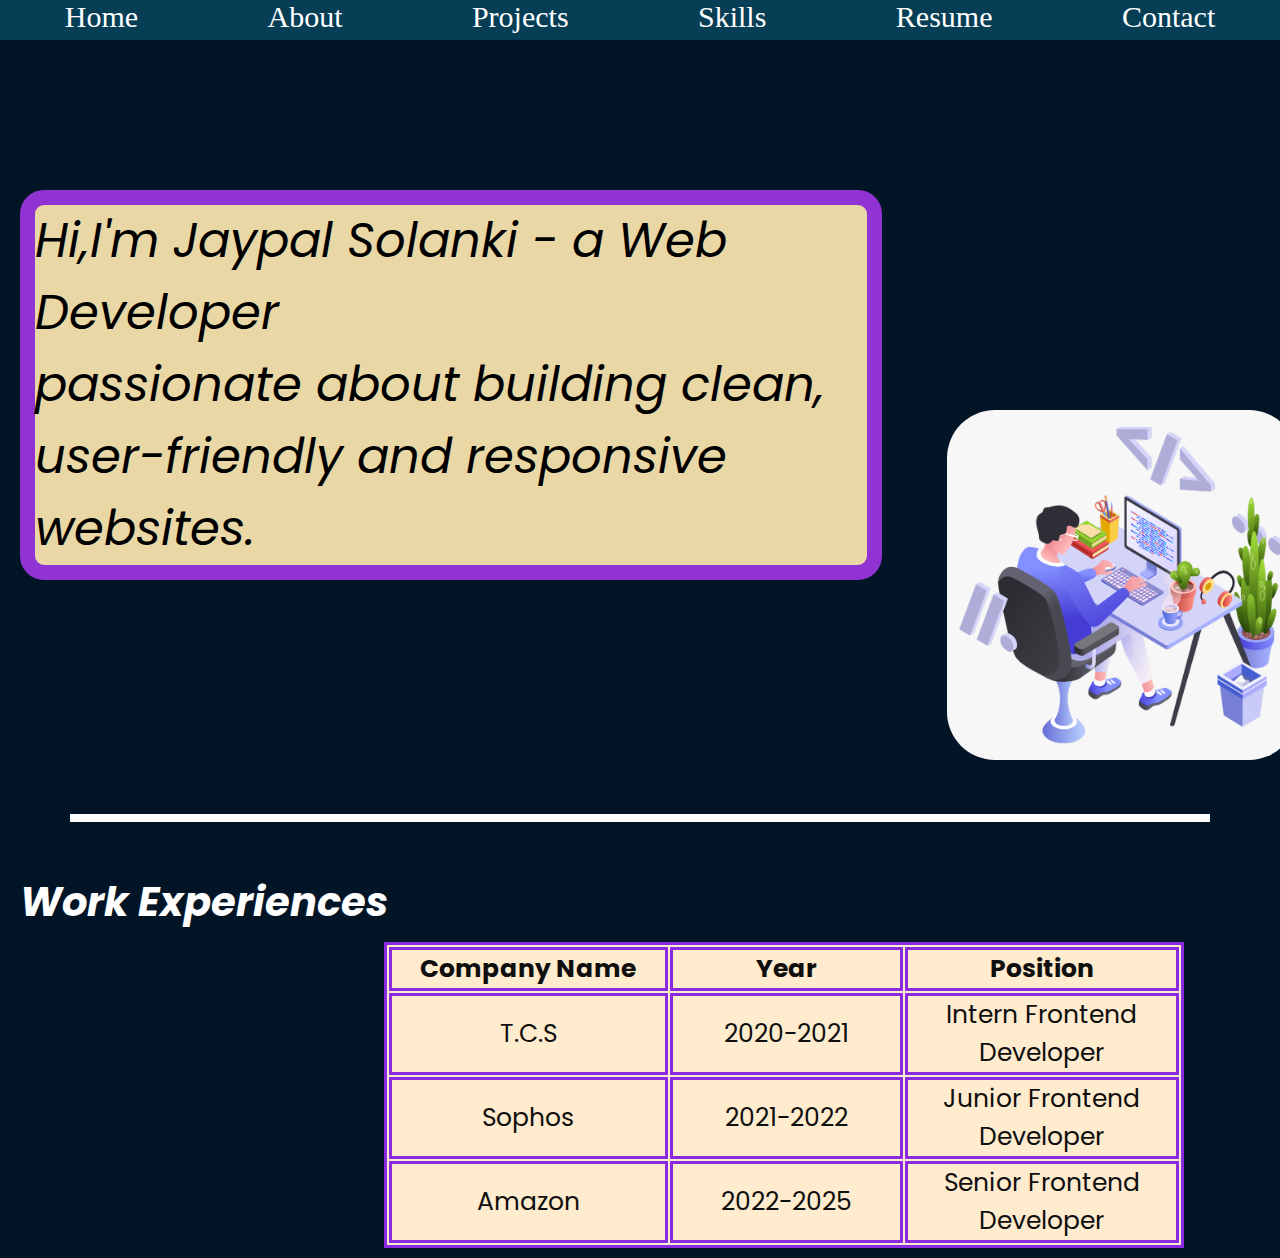
<file: index.html>
<!DOCTYPE html>
<html lang="en">
<head>
    <meta charset="UTF-8">
    <meta name="viewport" content="width=device-width, initial-scale=1.0">
    <title>Portfolio Home Page</title>
    <link rel="stylesheet" href="style.css">
    <link rel="preconnect" href="https://fonts.googleapis.com">
<link rel="preconnect" href="https://fonts.gstatic.com" crossorigin>
<link href="https://fonts.googleapis.com/css2?family=Poppins:ital,wght@0,100;0,200;0,300;0,400;0,500;0,600;0,700;0,800;0,900;1,100;1,200;1,300;1,400;1,500;1,600;1,700;1,800;1,900&family=Roboto:ital,wght@0,100..900;1,100..900&display=swap" rel="stylesheet">
</head>
<body>
    <header>
        <div class="navbar">
        <a href="index.html">Home</a>
        <a href="about.html">About</a>
        <a href="">Projects</a>
        <a href="">Skills</a>
        <a href="">Resume</a>
        <a href="">Contact</a>
        </div>
    </header>
    <main>
        <p>
            Hi,I'm Jaypal Solanki - a Web Developer<br>passionate about building clean, <br>user-friendly and responsive websites.
         </p>
                <img src="pf2.png">
               <hr>  
    </main>
    <footer>
        <h1>Work Experiences</h1>
    </footer>
    <table>
        <tr>
            <th>Company Name</th>
            <th>Year</th>
            <th>Position</th>
        </tr>
        <tr>
            <td>T.C.S</td>
            <td>2020-2021</td>
            <td>Intern Frontend Developer</td>
        </tr>
        <tr>
            <td>Sophos</td>
            <td>2021-2022</td>
            <td>Junior Frontend Developer</td>
        </tr>
        <tr>
            <td>Amazon</td>
            <td>2022-2025</td>
            <td>Senior Frontend Developer</td>
        </tr>

    </table>
</body>
</html>
</file>
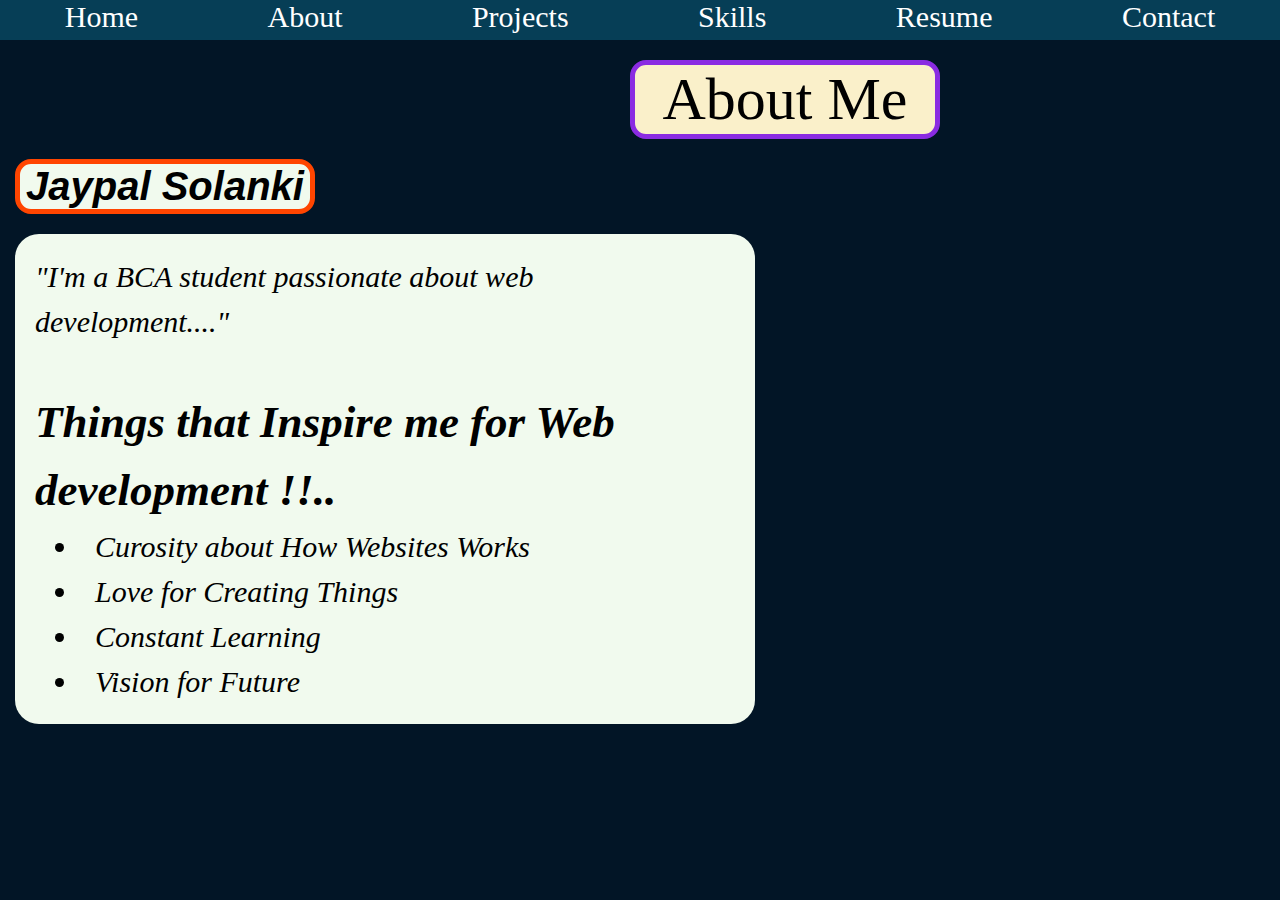
<file: about.html>
<!DOCTYPE html>
<html lang="en">
<head>
    <meta charset="UTF-8">
    <meta name="viewport" content="width=device-width, initial-scale=1.0">
    <title>Document</title>
    <link rel="stylesheet" href="about.css">
</head>
<body>
    <header>
        <div class="navbar">
        <a href="index.html">Home</a>
        <a href="about.html">About</a>
        <a href="">Projects</a>
        <a href="">Skills</a>
        <a href="">Resume</a>
        <a href="">Contact</a>
        </div>
    </header>
    <main>
        <p id="header">About Me</p>
        <p id="Name">Jaypal Solanki</p>
        <div id="content"><p>"I'm a BCA student passionate about web development...."<br><br>
        <h2>Things that Inspire me for Web development !!..</h2>
        <ul>
            <li>Curosity about How Websites Works</li>
            <li>Love for Creating Things</li>
            <li>Constant Learning</li>
            <li>Vision for Future</li>
        </ul>
        </p>
    </div>
    </main>
</body>
</html>
</file>
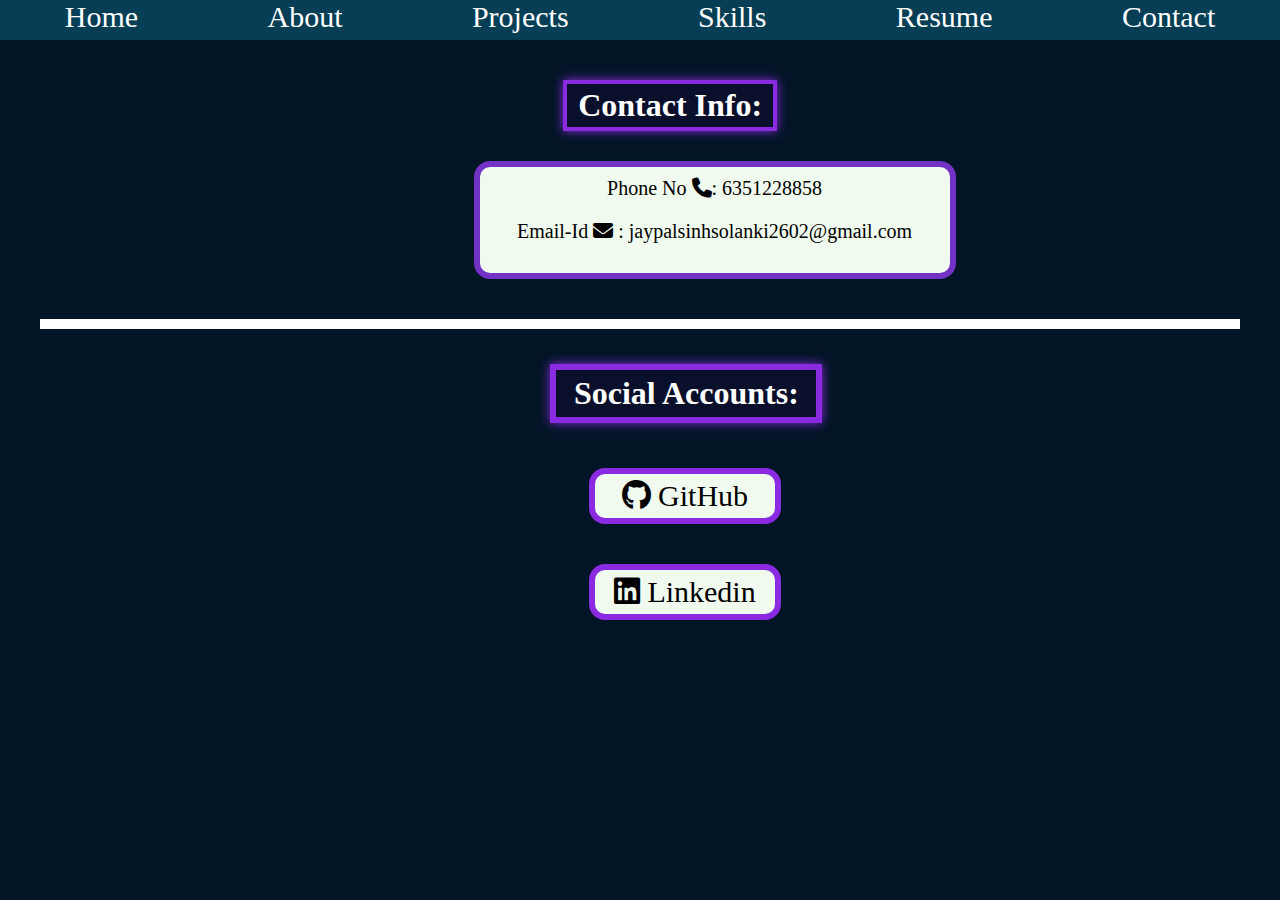
<file: contact.html>
<!DOCTYPE html>
<html lang="en">
<head>
    <meta charset="UTF-8">
    <meta name="viewport" content="width=device-width, initial-scale=1.0">
    <title>Contact</title>
    <link rel="stylesheet" href="contact.css">
    <link rel="stylesheet" href="https://cdnjs.cloudflare.com/ajax/libs/font-awesome/6.7.2/css/all.min.css" integrity="sha512-Evv84Mr4kqVGRNSgIGL/F/aIDqQb7xQ2vcrdIwxfjThSH8CSR7PBEakCr51Ck+w+/U6swU2Im1vVX0SVk9ABhg==" crossorigin="anonymous" referrerpolicy="no-referrer" />
</head>
<body>
    <header>
        <div class="navbar">
        <a href="index.html">Home</a>
        <a href="about.html">About</a>
        <a href="project.html">Projects</a>
        <a href="skill.html">Skills</a>
        <a href="resume.html">Resume</a>
        <a href="contact.html">Contact</a>
        </div>
    </header>
    <main>
         <h1>Contact Info:</h1>
        <div class="contact">
        <p>Phone No <i class="fa-solid fa-phone"> </i>:  6351228858</p>
        <p id="email">Email-Id <i class="fa-solid fa-envelope"> </i> : jaypalsinhsolanki2602@gmail.com</p>
        </div>
        <hr>
        <h1 id="social">Social Accounts:</h1>
        
        <a class="btn" href="https://github.com/Jaypal-coder"><i class="fa-brands fa-github"></i> GitHub</a>
        <a class="btn" href="https://www.linkedin.com/in/jaypal-solanki-997039327/"><i class="fa-brands fa-linkedin"></i> Linkedin</a>
        
    </main>
</body>
</html>
</file>
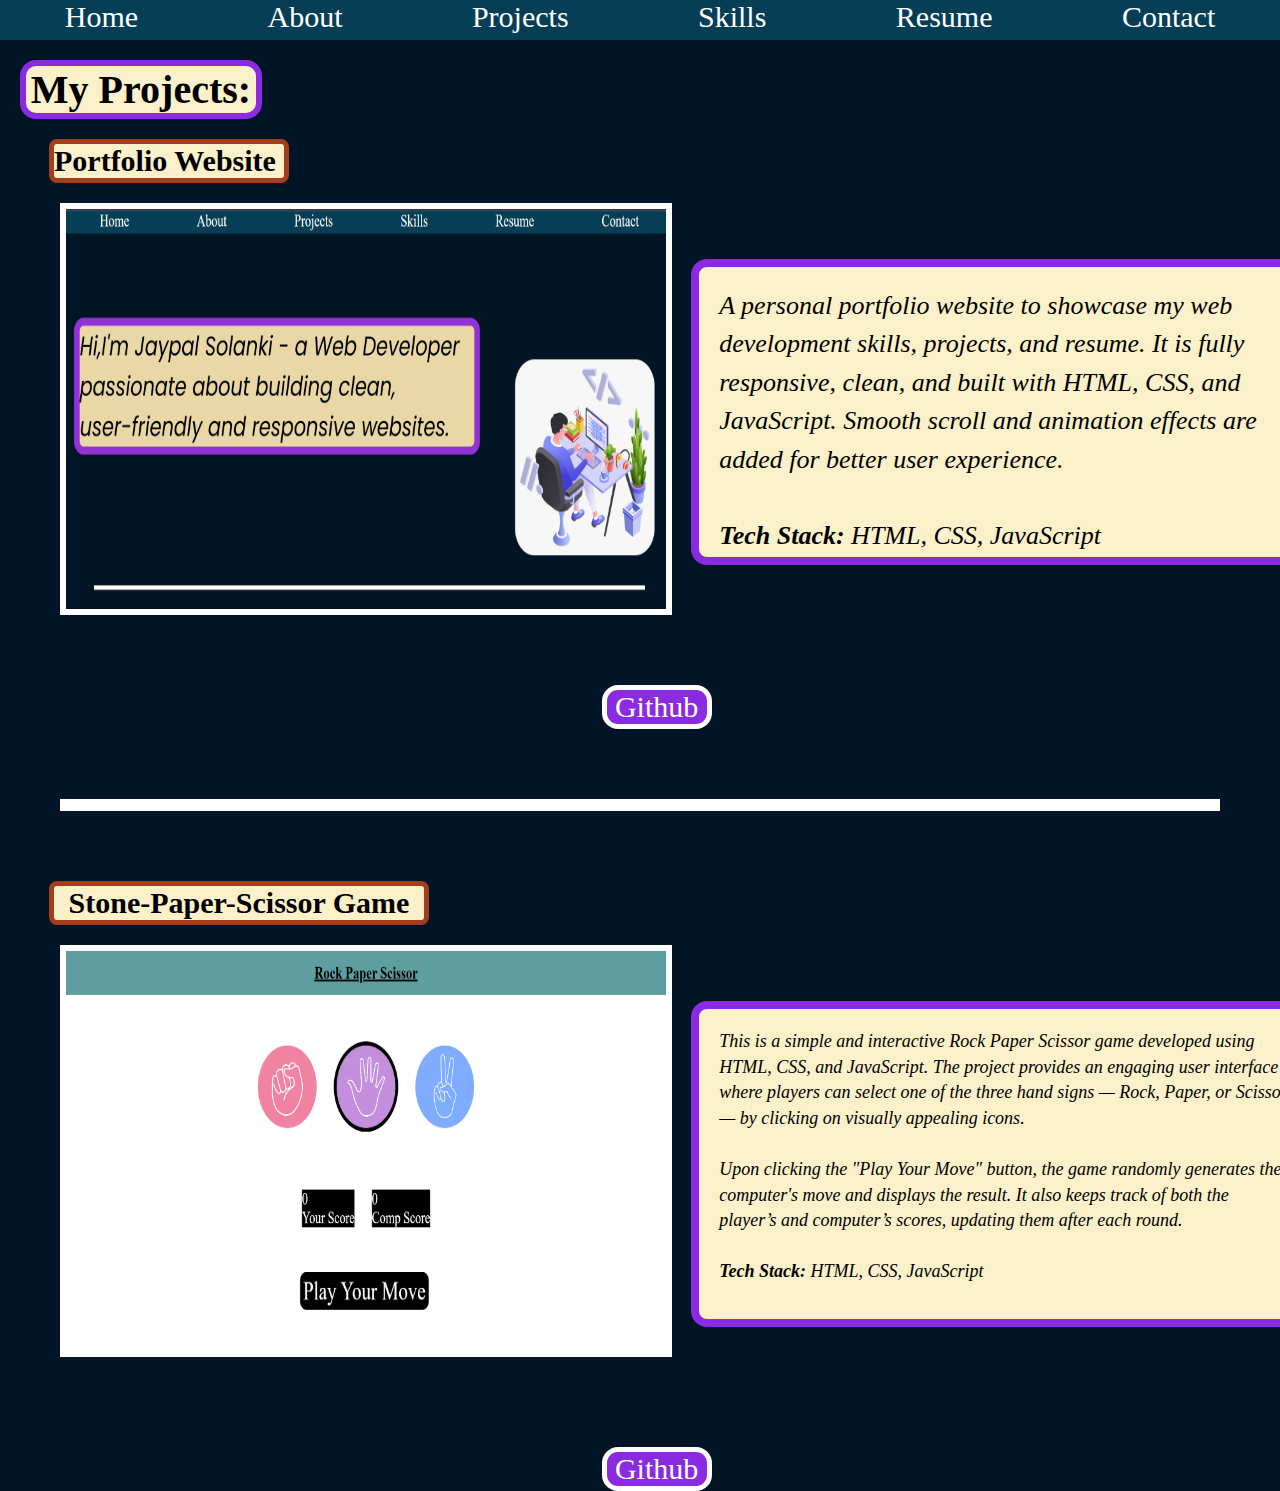
<file: project.html>
<!DOCTYPE html>
<html lang="en">
<head>
    <meta charset="UTF-8">
    <meta name="viewport" content="width=device-width, initial-scale=1.0">
    <title>Project</title>
    <link rel="stylesheet" href="project.css">
</head>
<body>
    <header>
        <header>
        <div class="navbar">
        <a href="index.html">Home</a>
        <a href="about.html">About</a>
        <a href="project.html">Projects</a>
        <a href="skill.html">Skills</a>
        <a href="resume.html">Resume</a>
        <a href="contact.html">Contact</a>
        </div>
    <main>       
         <p id="header">My Projects:</p>
    </main>
    <div class="container">
        <div class="project1">
            <h2>Portfolio Website</h2>
        </div>
            <img src="project ss.png" alt="">
            <p class="content">
    A personal portfolio website to showcase my web development skills, projects, and resume.
    It is fully responsive, clean, and built with HTML, CSS, and JavaScript. Smooth scroll and animation effects
    are added for better user experience.<br><br>
  <strong>Tech Stack:</strong> HTML, CSS, JavaScript</p>
                <div class="link">
                <a href="https://github.com/Jaypal-coder/My-Portfolio.git">Github</a>
                </div>
               
    </div>
    <hr>
     <div class="project2">
            <h2 id="head">Stone-Paper-Scissor Game</h2>
        </div>
            <img  id ="sps"src="sps.png" alt="">
            <p class="content-2">
    This is a simple and interactive Rock Paper Scissor game developed using HTML, CSS, and JavaScript. The project provides an engaging user interface where players can select one of the three hand signs — Rock, Paper, or Scissor — by clicking on visually appealing icons.<br><br>

    Upon clicking the "Play Your Move" button, the game randomly generates the computer's move and displays the result. It also keeps track of both the player’s and computer’s scores, updating them after each round.

<br><br>
  <strong>Tech Stack:</strong> HTML, CSS, JavaScript</p>
                <div class="link">
                <a href="https://github.com/Jaypal-coder/Stone-paper-scissor-game.git">Github</a>
                </div>
                </div>

</body>
</html>
</file>
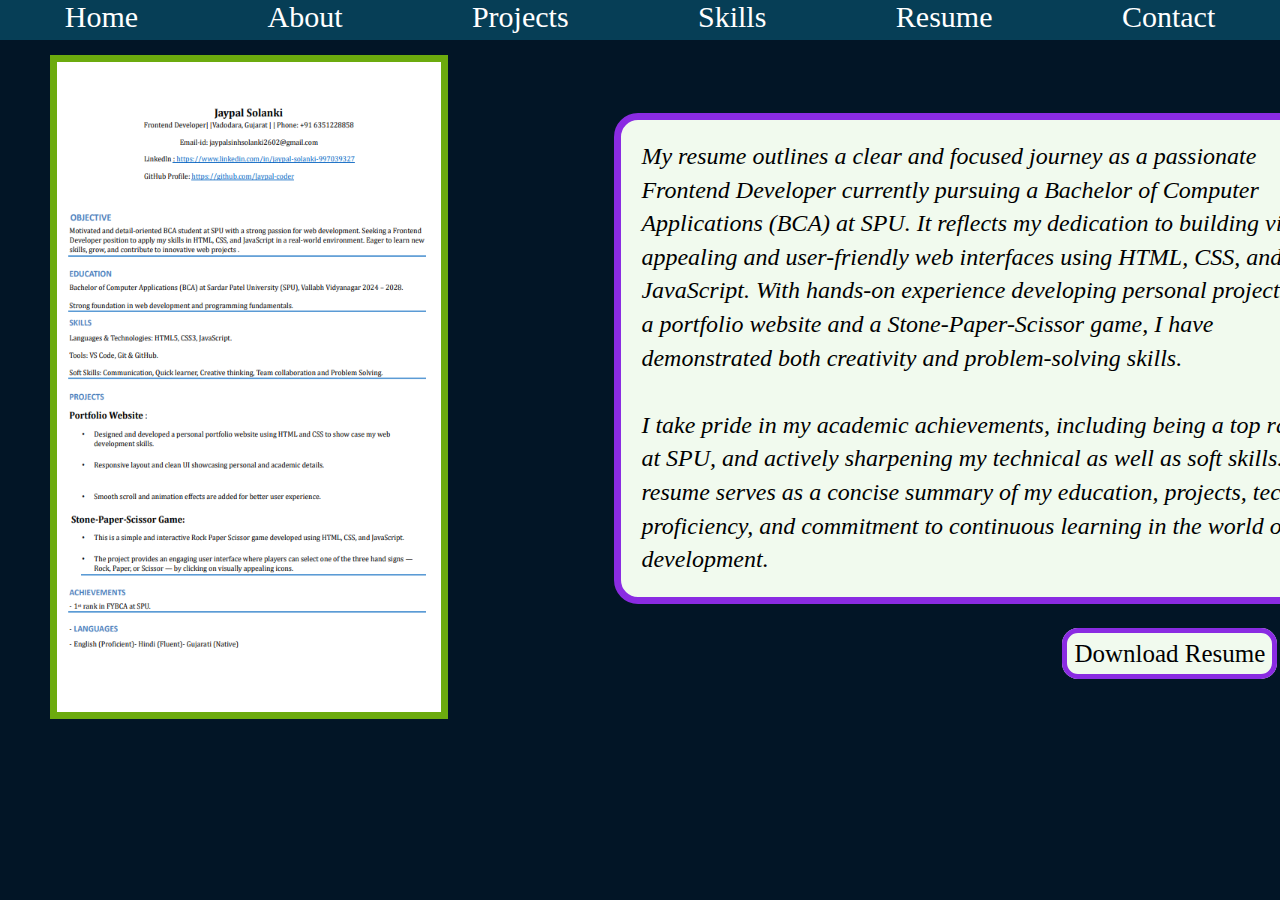
<file: resume.html>
<!DOCTYPE html>
<html lang="en">
<head>
    <meta charset="UTF-8">
    <meta name="viewport" content="width=device-width, initial-scale=1.0">
    <title>Resume</title>
    <link rel="stylesheet" href="resume.css">
</head>
<body>
    <header>
        <div class="navbar">
        <a href="index.html">Home</a>
        <a href="about.html">About</a>
        <a href="project.html">Projects</a>
        <a href="skill.html">Skills</a>
        <a href="resume.html">Resume</a>
        <a href="contact.html">Contact</a>
        </div>
    </header>
    <main>
        <img src="resume.png">
        <p>My resume outlines a clear and focused journey as a passionate Frontend Developer currently pursuing a Bachelor of Computer Applications (BCA) at SPU. It reflects my dedication to building visually appealing and user-friendly web interfaces using HTML, CSS, and JavaScript. With hands-on experience developing personal projects like a portfolio website and a Stone-Paper-Scissor game, I have demonstrated both creativity and problem-solving skills. <br><br> I take pride in my academic achievements, including being a top ranker at SPU, and actively sharpening my technical as well as soft skills. My resume serves as a concise summary of my education, projects, technical proficiency, and commitment to continuous learning in the world of web development.
        </p><br><br>
     <a id="btn" href="https://raw.githubusercontent.com/Jaypal-coder/Public-Repo/main/JS%20Resume.pdf">Download Resume </a>
    </main>
</body>
</html>
</file>
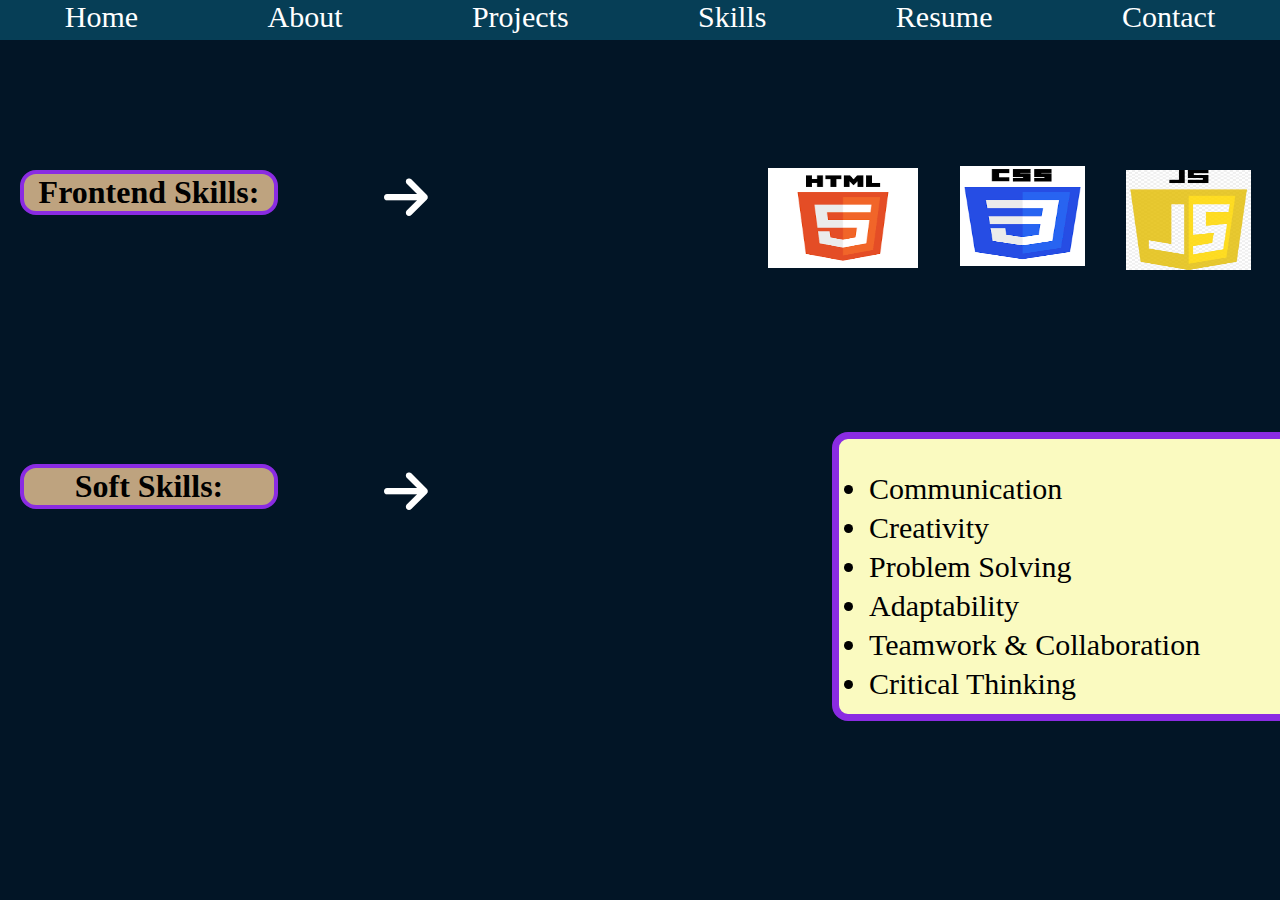
<file: skill.html>
<!DOCTYPE html>
<html lang="en">
<head>
    <meta charset="UTF-8">
    <meta name="viewport" content="width=device-width, initial-scale=1.0">
    <title>Skills</title>
    <link rel="stylesheet" href="skills.css">
    <link rel="stylesheet" href="https://cdnjs.cloudflare.com/ajax/libs/font-awesome/6.7.2/css/all.min.css" integrity="sha512-Evv84Mr4kqVGRNSgIGL/F/aIDqQb7xQ2vcrdIwxfjThSH8CSR7PBEakCr51Ck+w+/U6swU2Im1vVX0SVk9ABhg==" crossorigin="anonymous" referrerpolicy="no-referrer" />
</head>
<body>
    <header>
        <div class="navbar">
        <a href="index.html">Home</a>
        <a href="about.html">About</a>
        <a href="project.html">Projects</a>
        <a href="skill.html">Skills</a>
        <a href="resume.html">Resume</a>
        <a href="contact.html">Contact</a>
        </div>
    </header>
    <h1>Frontend Skills:</h1>
    <div class="arrow1">
    <i class="fa-solid fa-arrow-right"></i>
    </div>
        
        <img id="html" src="html.png">
        <img id="css"src="css.png">
        <img id="js" src="js.jpg">
    <h1>Soft Skills:</h1>
    <div class="arrow1">
    <i class="fa-solid fa-arrow-right"></i>
    <ul>
        <li>Communication</li>
        <li>Creativity</li>
        <li>Problem Solving</li>
        <li>Adaptability</li>
        <li>Teamwork & Collaboration</li>
        <li>Critical Thinking</li>
    </ul>
</body>
</html>
</file>
<file: style.css>
*{
    margin: 0;
    padding: 0;
}


.navbar{
    background-color:#063e56;
    height: 40px;
    text-align: center;
    display: flex;
    justify-content: space-around;
    color: white;
}

body{
    background-color:#021526;
}

a{
    font-size: 30px;
    text-decoration: none;
    color: white;
}
a:hover{
    color: rgb(139, 139, 208);
}
p{
    color: black;
    font-family: "Poppins";
    font-style: italic;
    font-size: 48px;
    margin-top: 150px;
    background-color: #e9d8a6;
    width: 65%;
    border-radius: 1.5rem;
    margin-left: 20px;
    border: 15px solid rgb(144, 51, 210);
}
h1{
    color: White;
    font-family: "Poppins";
    font-style: italic;
    font-size: 40px;
    width: 65%;
    margin-left: 20px;
    
}
hr{
    margin-top: 30px;
    margin: 50px 70px;
    border: 4px solid white;
    
}

img{
    height: 350px;
    width: 350px;
    margin-left: 74%;
    border-radius: 3rem;
    margin-top: -170px;
    
}
table,th,td{
    border: 3px solid blueviolet;
    color: rgb(15, 15, 15);
    font-size: 25px;
    font-family: "Poppins";
    margin: 10px 30%;
    width: 800px;;
    text-align: center;
    background-color: blanchedalmond;
    
}
</file>
<file: about.css>
*{
    margin: 0;
    padding: 0;
}


.navbar{
    background-color:#063e56;
    height: 40px;
    text-align: center;
    display: flex;
    justify-content: space-around;
    color: white;
}
a{
    font-size: 30px;
    text-decoration: none;
    color: white;
}
a:hover{
    color: rgb(139, 139, 208);
}
#header{
    text-align: center;
    font-size: 60px;
    width: 300px;
    margin-left:630px ;
    background-color: #faf0ca;
    border-radius: 1rem;
    border: 5px solid blueviolet;
    margin-top: 20px;
}
#Name{
    font-family: 'Segoe UI', Tahoma, Geneva, Verdana, sans-serif;
    font-size: 40px;
    margin: 20px 15px;
    width: 290px;
    background-color: #f1faee;
    border-radius: 1rem;
    border:5px solid orangered;
    font-style: italic;
    font-weight: bold;
    text-align: center;
}
body{
    background-color: #021526;
}
#content{
    color: black;
    font-family: "Poppins";
    font-style: italic;
    font-size: 30px;
    margin-top: 10px;
    background-color: #f1faee;
    width: 700px;
    border-radius: 1.5rem;
    padding: 20px;
    margin-left: 15px;
    line-height: 1.5;
}
#content ul{
    list-style-type: disc;
    list-style-position: inside;
    padding-left: 20px;
}
</file>
<file: contact.css>
*{
    margin: 0;
    padding: 0;
}
.navbar{
    background-color:#063e56;
    height: 40px;
    text-align: center;
    display: flex;
    justify-content: space-around;
    color: white;
}
a{
    font-size: 30px;
    text-decoration: none;
    color: white;
}
a:hover{
    color: rgb(139, 139, 208);

}
body{
    background-color: #021526;
    margin:0;
    height: 100vh;
    position: relative;
}
h1{
    margin-left: 44%;
    margin-top: 40px;
    background-color: #0a0f2c;
    border: 4px solid blueviolet;
    color: #ffffff;
    width: 200px;
    text-align: center;
    padding: 3px;
    box-shadow: 0 0 10px #8a2be2;
}
.contact{
    margin-left: 37%;
    margin-top: 30px;
    background-color: #f1faee;
    width: 450px;
    text-align: center;
    padding: 10px;
    border: 6px solid rgb(114, 50, 197);
    border-radius: 1rem;

}
p{
    color: black;
    margin-bottom: 20px;
    font-size: 20px;
}
#email{
    font-family: 'Times New Roman', Times, serif;
    font-size: 20px;

}
hr{
    margin-top: 40px;
    margin-bottom: 35px;
    border: 5px solid white;
    margin-left: 40px;
    margin-right: 40px;
}
#social{
    margin-left: 43%;
    margin-top: 20px;
    background-color: #0a0f2c;
    border: 6px solid blueviolet;
    color: #ffffff;
    width: 250px;
    text-align: center;
    padding: 5px;
    margin-bottom: 45px;
    box-shadow: 0 0 10px #8a2be2;
}
.btn{
    background-color: #f1faee;
    color: black;
    width: 170px;
    margin: 20px auto 40px auto;
    margin-left: 46%;
    padding: 5px;
    border: 6px solid blueviolet;
    border-radius: 1rem;
    display: block;
    text-align: center;
}
.btn:hover {
  transform: scale(1.05);
  box-shadow: 0 0 15px #8a2be2;
  transition: 0.3s ease;
}
</file>
<file: project.css>
*{
    margin: 0;
    padding: 0;
}
.navbar{
    background-color:#063e56;
    height: 40px;
    text-align: center;
    display: flex;
    justify-content: space-around;
    color: white;
}
a{
    font-size: 30px;
    text-decoration: none;
    color: white;
}
a:hover{
    color: rgb(139, 139, 208);
}
#header{
    font-size: 40px;
    background-color:#faf0ca;
    width: 230px;
    text-align: center;
    border-radius: 1rem;
    margin-top: 20px;
    margin-left: 20px;
    border: 6px solid blueviolet;
    font-weight: bold;
    
}
body{
    background-color: #021526;
}
.project1{
    background-color: #faf0ca;
    width: 230px;
    margin-top: 20px;
    margin-left: 49px;
    font-size: 20px;
    border-radius: 0.5rem;
    border: 5px solid rgb(163, 61, 30);

}
img{
    height: 400px;
    width: 600px;
    margin-top: 20px;
    border: 6px solid white;
    margin-left:60px ;
}
.content{
    background-color: #faf0ca;
    color: black;
    font-family: "Poppins";
    margin-left: 54%;
    margin-top: -360px;
    width: 550px;
    line-height: 2.4rem;
    height: 250px;
    font-size: 26px;
    padding: 20px;
    border-radius: 1rem;
    font-style: italic;
    border: 8px solid blueviolet;
}
.link{
    margin-left: 47%;
    margin-top: 120px;
    background-color: blueviolet;
    color: #faf0ca;
    width: 100px;
    border: 5px solid white;
    border-radius: 1rem;
    text-align: center ;

}

.project2{
    background-color: #faf0ca;
    width: 370px;
    margin-top: 20px;
    margin-left: 49px;
    font-size: 20px;
    border-radius: 0.5rem;
    border: 5px solid rgb(163, 61, 30);
    text-align: center;

}
img{
    height: 400px;
    width: 600px;
    margin-top: 20px;
    border: 6px solid white;
    margin-left:60px ;
}
.content-2{
    background-color: #faf0ca;
    color: black;
    font-family: "Poppins";
    margin-left: 54%;
    margin-top: -360px;
    width: 570px;
    line-height: 1.6rem;
    height: 270px;
    font-size: 18px;
    padding: 20px;
    border-radius: 1rem;
    font-style: italic;
    border: 8px solid blueviolet;
}

hr{
    border: 6px solid white;
    margin: 70px 60px;
}
 #sps{
    height: 400px;
    width: 600px;
    margin-top: 20px;
    border: 6px solid white;
    margin-left:60px ;
 }
</file>
<file: resume.css>
*{
    margin: 0;
    padding: 0;
}
.navbar{
    background-color:#063e56;
    height: 40px;
    text-align: center;
    display: flex;
    justify-content: space-around;
    color: white;
}
a{
    font-size: 30px;
    text-decoration: none;
    color: white;
}
a:hover{
    transform: scale(1.05);
  box-shadow: 0 0 20px #8a2be2;
  transition: 0.3s ease;

}
body{
    background-color: #021526;
    margin:0;
    height: 100vh;
    position: relative;
}
img{
    height: 650px;
    width: 30%;
    margin-left: 50px;
    margin-top: 15px;
    border: 7px solid rgb(108, 171, 14);

}
p{
    color: black;
    font-family: "Poppins";
    font-style: italic;
    font-size: 24px;
    margin-top: -610px;
    background-color: #f1faee;
    width: 700px;
    border-radius: 1.5rem;
    padding: 20px;
    margin-left: 48%;
    line-height: 1.4;
    border: 7px solid blueviolet;
}
#btn{
    background-color: #f1faee;
    margin-left: 83%;
    border: 5px solid blueviolet;
    border-radius: 1rem;
    color:black;
    padding: 7px;
    font-size: 25px;
}
</file>
<file: skills.css>
*{
    margin: 0;
    padding: 0;
}
.navbar{
    background-color:#063e56;
    height: 40px;
    text-align: center;
    display: flex;
    justify-content: space-around;
    color: white;
}
a{
    font-size: 30px;
    text-decoration: none;
    color: white;
}
a:hover{
    color: rgb(139, 139, 208);

}
h1{
    margin-top: 130px;
    background-color: rgb(190, 163, 127);
    width: 250px;
    text-align: center;
    border: 4px solid blueviolet;
    border-radius: 1rem;
    margin-left: 20px;
}
.arrow1{
    margin-left: 30%;
    margin-top: -45px;
    color: white;
    font-size: 50px;
}
body{
    background-color: #021526;
    margin:0;
    height: 100vh;
    position: relative;
}


#html{
    margin-top: -60px;
    height: 100px;
    width: 150px;
    margin-left: 60%;
}
#css{
    margin-top: -120px;
    margin-bottom: 20px;
    height: 100px;
    width: 125px;
    margin-left: 75%;
    
}
#js{
    margin-top: -120px;
    margin-bottom: 60px;
    height: 100px;
    width: 125px;
    margin-left:88%;

}
ul{
    margin-left: 50%;
    margin-top: -90px;
    font-size: 30px;
    background-color: #fafac0;
    color: black;
    padding: 30px;
    width: 400px;
    border: 7px solid blueviolet;
    border-radius: 1rem;
    line-height: 1.3;
    height: 215px;
}
</file>
